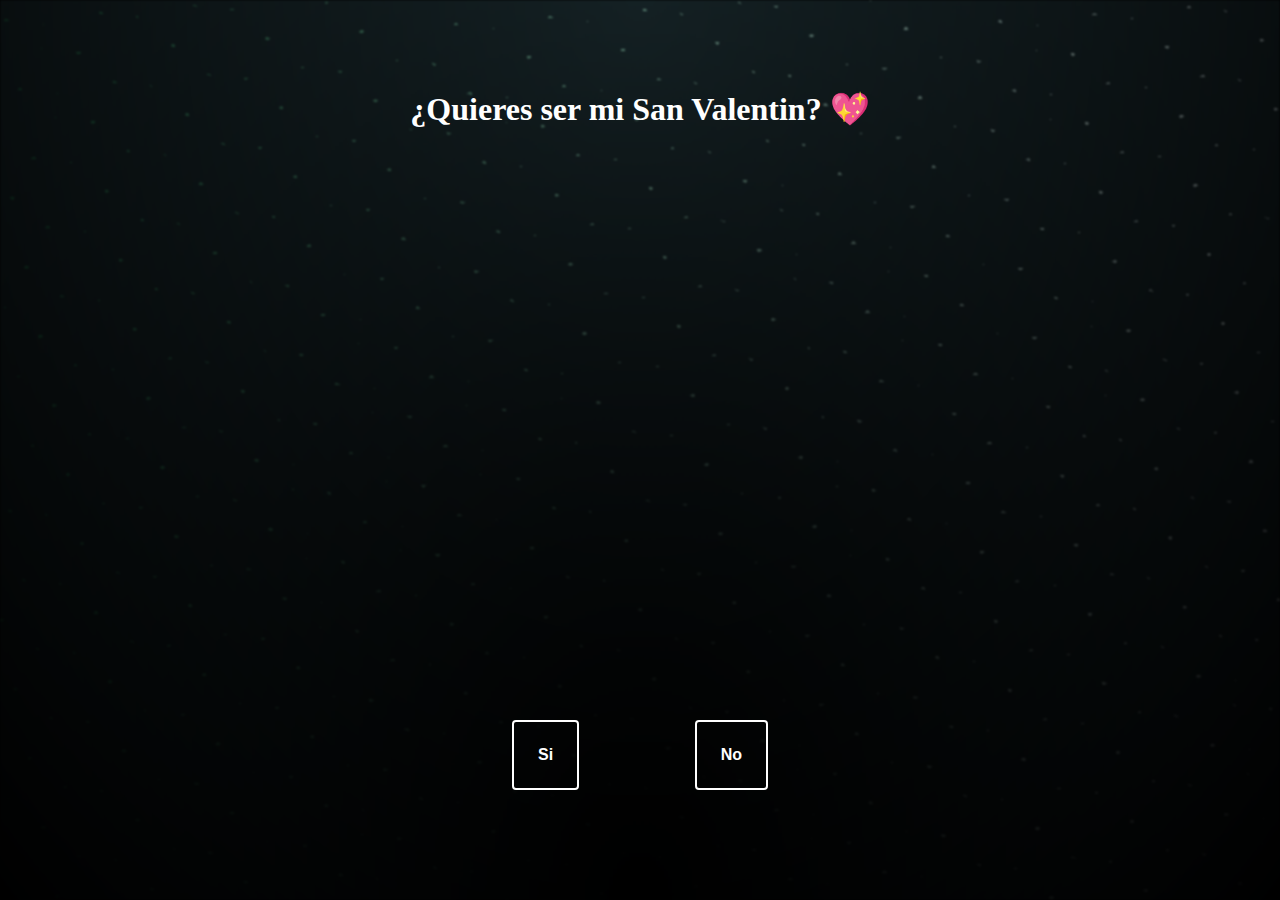
<file: index.html>
<!DOCTYPE html>
<html lang="en">

<head>
    <meta charset="UTF-8">
    <meta http-equiv="X-UA-Compatible" content="IE=edge">
    <meta name="viewport" content="width=device-width, initial-scale=1.0">
    <link rel="stylesheet" href="css/main.css">
    <link rel="icon" href="img/flowers.png" type="image/x-icon">
    <title>flowers</title>
</head>

<body class="container">
    <div class="night"></div>
    <h1>¿Quieres ser mi San Valentin? 💖</h1>

    <img src="./images/giphy.gif" id="imagen1" class="image imageGif" />
    <img src="./images/dijo-si.png" id="imagen2" class="image " />



    <button id="buttonYes" class="buttonYes">Si</button>

    <button id="buttonNo" class="buttonNo">No</button>


    <script src="main.js"></script>
</body>

</html>
</file>
<file: css/main.css>
*,
*::after,
*::before {
	padding: 0;
	margin: 0;
	box-sizing: border-box;
}

:root {
	--dark-color: #000;
}

body {
	display: flex;
	align-items: flex-end;
	justify-content: center;
	min-height: 100vh;
	background-color: var(--dark-color);
	overflow: hidden;
	perspective: 1000px;
	color: #fff;
}

.night {
	z-index: -1;
	position: fixed;
	left: 50%;
	top: 0;
	transform: translateX(-50%);
	width: 100%;
	height: 100%;
	filter: blur(0.1vmin);
	background-image: radial-gradient(ellipse at top, transparent 0%, var(--dark-color)),
		radial-gradient(ellipse at bottom, var(--dark-color), rgba(145, 233, 255, 0.2)),
		repeating-linear-gradient(
			220deg,
			rgb(0, 0, 0) 0px,
			rgb(0, 0, 0) 19px,
			transparent 19px,
			transparent 22px
		),
		repeating-linear-gradient(
			189deg,
			rgb(0, 0, 0) 0px,
			rgb(0, 0, 0) 19px,
			transparent 19px,
			transparent 22px
		),
		repeating-linear-gradient(
			148deg,
			rgb(0, 0, 0) 0px,
			rgb(0, 0, 0) 19px,
			transparent 19px,
			transparent 22px
		),
		linear-gradient(90deg, rgb(7, 107, 42), rgb(240, 240, 240));
}

.content {
	width: 100%;
	position: absolute;
	top: 3rem;
	display: flex;
	justify-content: center;
}

h1 {
	position: absolute;
	text-align: center;
	top: 10%;
	margin: 0 10%;
}

.image {
	position: absolute;
	display: none;
	top: 20%;
	width: 90%;
}

.image.active {
	display: block;
}

.image.active.imageGif {
	top: 25%;
	width: 60%;
	height: 45%;
}

.buttonGroup {
	display: flex;
}

.buttonYes,
.buttonNo {
	padding: 24px;
	background-color: transparent;
	position: absolute;
	top: 80%;
	color: #fff;
	font-weight: 800;
	font-size: 16px;
	border-radius: 4px;
	border: 2px solid #fff;
}

.buttonYes {
	left: 25%;
}

.buttonNo {
	right: 25%;
}

.buttonYes:hover {
	background-color: pink;
}

.buttonNo.hidden {
	display: none;
}
button.hidden {
	display: none;
}

.imagenGif {
	width: 200px;
	height: 200px;
	position: absolute;
	top: 30%;
	left: 10%;
}

@media (width >= 768px) {
	.image.active {
		display: flex;
		top: 12%;
		width: 60%;
	}

	.image.active.imageGif {
		top: 20%;
		width: 40%;
		height: 45%;
	}

	.buttonYes,
	.buttonNo {
		display: flex;
		position: absolute;
		top: 70%;
	}

	.buttonYes {
		left: 35%;
	}

	.buttonNo {
		right: 35%;
	}
}

@media (width >= 1024px) {
	.image.active {
		display: flex;
		top: 18%;
		width: 60%;
	}
	.image.active.imageGif {
		width: 40%;
		height: 60%;
	}

	.buttonYes,
	.buttonNo {
		display: flex;
		position: absolute;
		top: 80%;
	}

	.buttonYes {
		left: 40%;
	}

	.buttonNo {
		right: 40%;
	}
}
</file>
